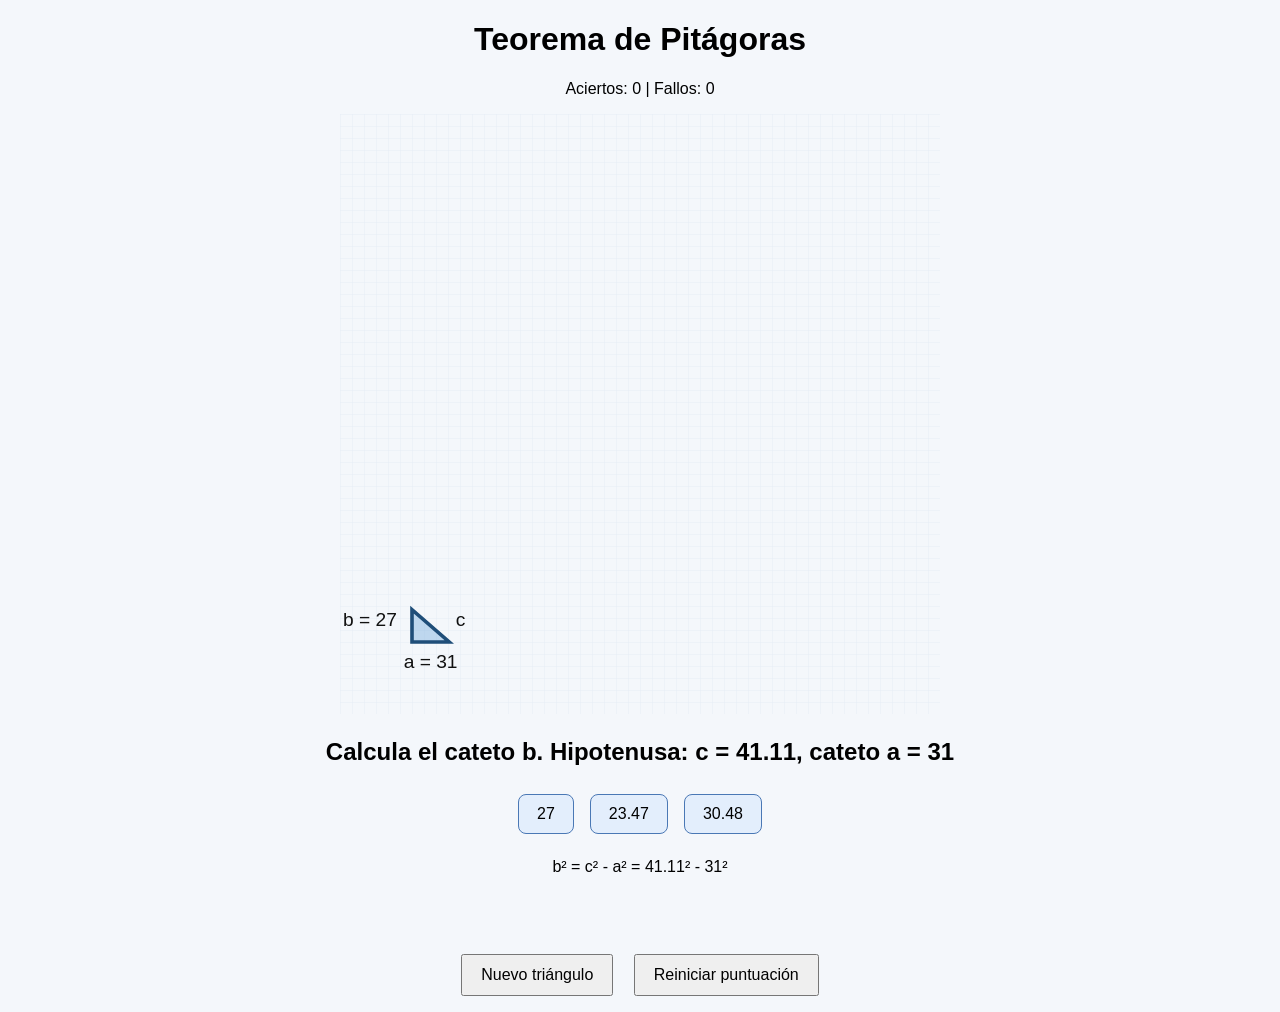
<file: index.html>
<!DOCTYPE html>
<html lang="es">
<head>
<meta charset="UTF-8">
<title>Pitágoras interactivo</title>
<style>
body{
  font-family: Arial, sans-serif;
  background:#f4f7fb;
  text-align:center;
}
.container{
  max-width:900px;
  margin:auto;
}<!DOCTYPE html>

<html lang="es">
<head>
    <meta charset="UTF-8">
    <meta name="viewport" content="width=device-width, initial-scale=1.0">
    <title>Pitágoras Hacker Edition</title>
    <link rel="stylesheet" href="style.css">
</head>
<body>

<div class="matrix-background"></div>

<div class="container">

```
<header>
    <h1>⚡ PITÁGORAS HACKER EDITION ⚡</h1>
    <p>Modo Automático</p>
</header>

<canvas
    id="gridCanvas"
    width="500"
    height="500">
</canvas>

<section class="panel">

    <div class="stats">

        <div class="stat-box">
            <span>Pregunta</span>
            <strong id="round">1</strong>
        </div>

        <div class="stat-box">
            <span>Nivel</span>
            <strong id="level">1</strong>
        </div>

        <div class="stat-box">
            <span>Aciertos</span>
            <strong id="score">0</strong>
        </div>

    </div>

    <div
        id="question"
        class="question">
        Cargando...
    </div>

    <div
        id="options"
        class="options">
    </div>

    <div
        id="feedback"
        class="feedback">
    </div>

    <div class="buttons">

        <button id="nextBtn">
            Siguiente
        </button>

        <button id="rankingBtn">
            🏆 Ranking Histórico
        </button>

    </div>

</section>
```

</div>

<!-- RANKING -->

<div
    id="rankingModal"
    class="modal hidden">

```
<div class="modal-content">

    <h2>🏆 TOP 19 HISTÓRICO</h2>

    <table class="ranking-table">

        <thead>
            <tr>
                <th>#</th>
                <th>Jugador</th>
                <th>Puntos</th>
                <th>Rendimiento</th>
                <th>Tiempo</th>
                <th>Fecha</th>
            </tr>
        </thead>

        <tbody id="historicRanking">
        </tbody>

    </table>

    <button
        type="button"
        onclick="window.closeRanking()">
        Cerrar
    </button>

</div>
```

</div>

<script src="app.js"></script>

<script>
    startAutomaticMode();
</script>

</body>
</html>

svg{
  background:white;
  border:2px solid #333;
}
button{
  margin:8px;
  padding:10px 18px;
  font-size:16px;
  cursor:pointer;
}
.option{
  background:#e3eefc;
  border:1px solid #4a78b5;
  border-radius:8px;
}
.correct{background:#b8f2c2;}
.wrong{background:#f7b7b7;}
#feedback{
  font-size:20px;
  font-weight:bold;
  min-height:30px;
}
</style>
</head>
<body>

<div class="container">
  <h1>Teorema de Pitágoras</h1>

  <p>Aciertos: <span id="hits">0</span> | Fallos: <span id="fails">0</span></p>

  <svg id="canvas" width="600" height="600" viewBox="0 0 500 500"></svg>

  <h2 id="question"></h2>

  <div id="options"></div>

  <p id="operation"></p>
  <p id="feedback"></p>

  <button onclick="newTriangle()">Nuevo triángulo</button>
  <button onclick="resetScore()">Reiniciar puntuación</button>
</div>

<script>
const svg = document.getElementById("canvas");
const question = document.getElementById("question");
const optionsDiv = document.getElementById("options");
const operation = document.getElementById("operation");
const feedback = document.getElementById("feedback");
const hitsSpan = document.getElementById("hits");
const failsSpan = document.getElementById("fails");

let hits = 0;
let fails = 0;
let correctAnswer = 0;
let answered = false;

function round2(n){
  return Math.round(n * 100) / 100;
}

function format(n){
  return Number.isInteger(n) ? n : n.toFixed(2);
}

function clearSVG(){
  svg.innerHTML = "";
}

function drawGrid(){
  const defs = document.createElementNS("http://www.w3.org/2000/svg", "defs");

  const pattern = document.createElementNS("http://www.w3.org/2000/svg", "pattern");
  pattern.setAttribute("id", "grid");
  pattern.setAttribute("width", "10");
  pattern.setAttribute("height", "10");
  pattern.setAttribute("patternUnits", "userSpaceOnUse");

  const path = document.createElementNS("http://www.w3.org/2000/svg", "path");
  path.setAttribute("d", "M 10 0 L 0 0 0 10");
  path.setAttribute("fill", "none");
  path.setAttribute("stroke", "#dce6f2");
  path.setAttribute("stroke-width", "0.5");

  pattern.appendChild(path);
  defs.appendChild(pattern);
  svg.appendChild(defs);

  const rect = document.createElementNS("http://www.w3.org/2000/svg", "rect");
  rect.setAttribute("width", "500");
  rect.setAttribute("height", "500");
  rect.setAttribute("fill", "url(#grid)");
  svg.appendChild(rect);
}

function drawTriangle(a, b){
  const margin = 60;

  const scale = Math.min(
    350 / Math.max(a, b),
    1
  );

  const A = {x: margin, y: 440};
  const B = {x: margin + a * scale, y: 440};
  const C = {x: margin, y: 440 - b * scale};

  const polygon = document.createElementNS("http://www.w3.org/2000/svg", "polygon");
  polygon.setAttribute("points", `${A.x},${A.y} ${B.x},${B.y} ${C.x},${C.y}`);
  polygon.setAttribute("fill", "rgba(91, 155, 213, 0.35)");
  polygon.setAttribute("stroke", "#1f4e79");
  polygon.setAttribute("stroke-width", "3");
  svg.appendChild(polygon);

  drawLabel((A.x+B.x)/2, A.y+22, "a = " + a);
  drawLabel(A.x-35, (A.y+C.y)/2, "b = " + b);
  drawLabel((B.x+C.x)/2+25, (B.y+C.y)/2, "c");
}

function drawLabel(x, y, text){
  const label = document.createElementNS("http://www.w3.org/2000/svg", "text");
  label.setAttribute("x", x);
  label.setAttribute("y", y);
  label.setAttribute("font-size", "16");
  label.setAttribute("text-anchor", "middle");
  label.setAttribute("fill", "#111");
  label.textContent = text;
  svg.appendChild(label);
}

function shuffle(array){
  return array.sort(() => Math.random() - 0.5);
}

function generateOptions(correct){
  let options = [correct];

  while(options.length < 3){
    let variation = round2(correct + (Math.random() * 10 - 5));
    if(variation > 0 && !options.includes(variation)){
      options.push(variation);
    }
  }

  return shuffle(options);
}

function newTriangle(){
  answered = false;
  feedback.textContent = "";
  optionsDiv.innerHTML = "";
  operation.textContent = "";

  clearSVG();
  drawGrid();

  const a = Math.floor(Math.random() * 30) + 5;
  const b = Math.floor(Math.random() * 30) + 5;
  const c = round2(Math.sqrt(a*a + b*b));

  const unknown = ["a", "b", "c"][Math.floor(Math.random() * 3)];

  let knownA = a;
  let knownB = b;

  if(unknown === "c"){
    correctAnswer = c;
    question.textContent = `Calcula la hipotenusa c. Catetos: a = ${a}, b = ${b}`;
    operation.textContent = `c² = ${a}² + ${b}² = ${a*a} + ${b*b} = ${a*a+b*b}. Por tanto, c = √${a*a+b*b}`;
  } else if(unknown === "a"){
    correctAnswer = round2(Math.sqrt(c*c - b*b));
    question.textContent = `Calcula el cateto a. Hipotenusa: c = ${format(c)}, cateto b = ${b}`;
    operation.textContent = `a² = c² - b² = ${format(c)}² - ${b}²`;
    knownA = "?";
  } else {
    correctAnswer = round2(Math.sqrt(c*c - a*a));
    question.textContent = `Calcula el cateto b. Hipotenusa: c = ${format(c)}, cateto a = ${a}`;
    operation.textContent = `b² = c² - a² = ${format(c)}² - ${a}²`;
    knownB = "?";
  }

  drawTriangle(a, b);

  const options = generateOptions(correctAnswer);

  options.forEach(opt => {
    const btn = document.createElement("button");
    btn.className = "option";
    btn.textContent = format(opt);
    btn.onclick = () => checkAnswer(btn, opt);
    optionsDiv.appendChild(btn);
  });
}

function checkAnswer(button, value){
  if(answered) return;
  answered = true;

  const buttons = document.querySelectorAll(".option");

  buttons.forEach(btn => {
    if(Number(btn.textContent) === correctAnswer){
      btn.classList.add("correct");
    }
  });

  if(value === correctAnswer){
    hits++;
    feedback.textContent = "Correcto.";
    button.classList.add("correct");
  } else {
    fails++;
    feedback.textContent = `Incorrecto. La respuesta correcta era ${format(correctAnswer)}.`;
    button.classList.add("wrong");
  }

  hitsSpan.textContent = hits;
  failsSpan.textContent = fails;

  setTimeout(newTriangle, 2500);
}

function resetScore(){
  hits = 0;
  fails = 0;
  hitsSpan.textContent = hits;
  failsSpan.textContent = fails;
}

newTriangle();
</script>

</body>
</html>
</file>
